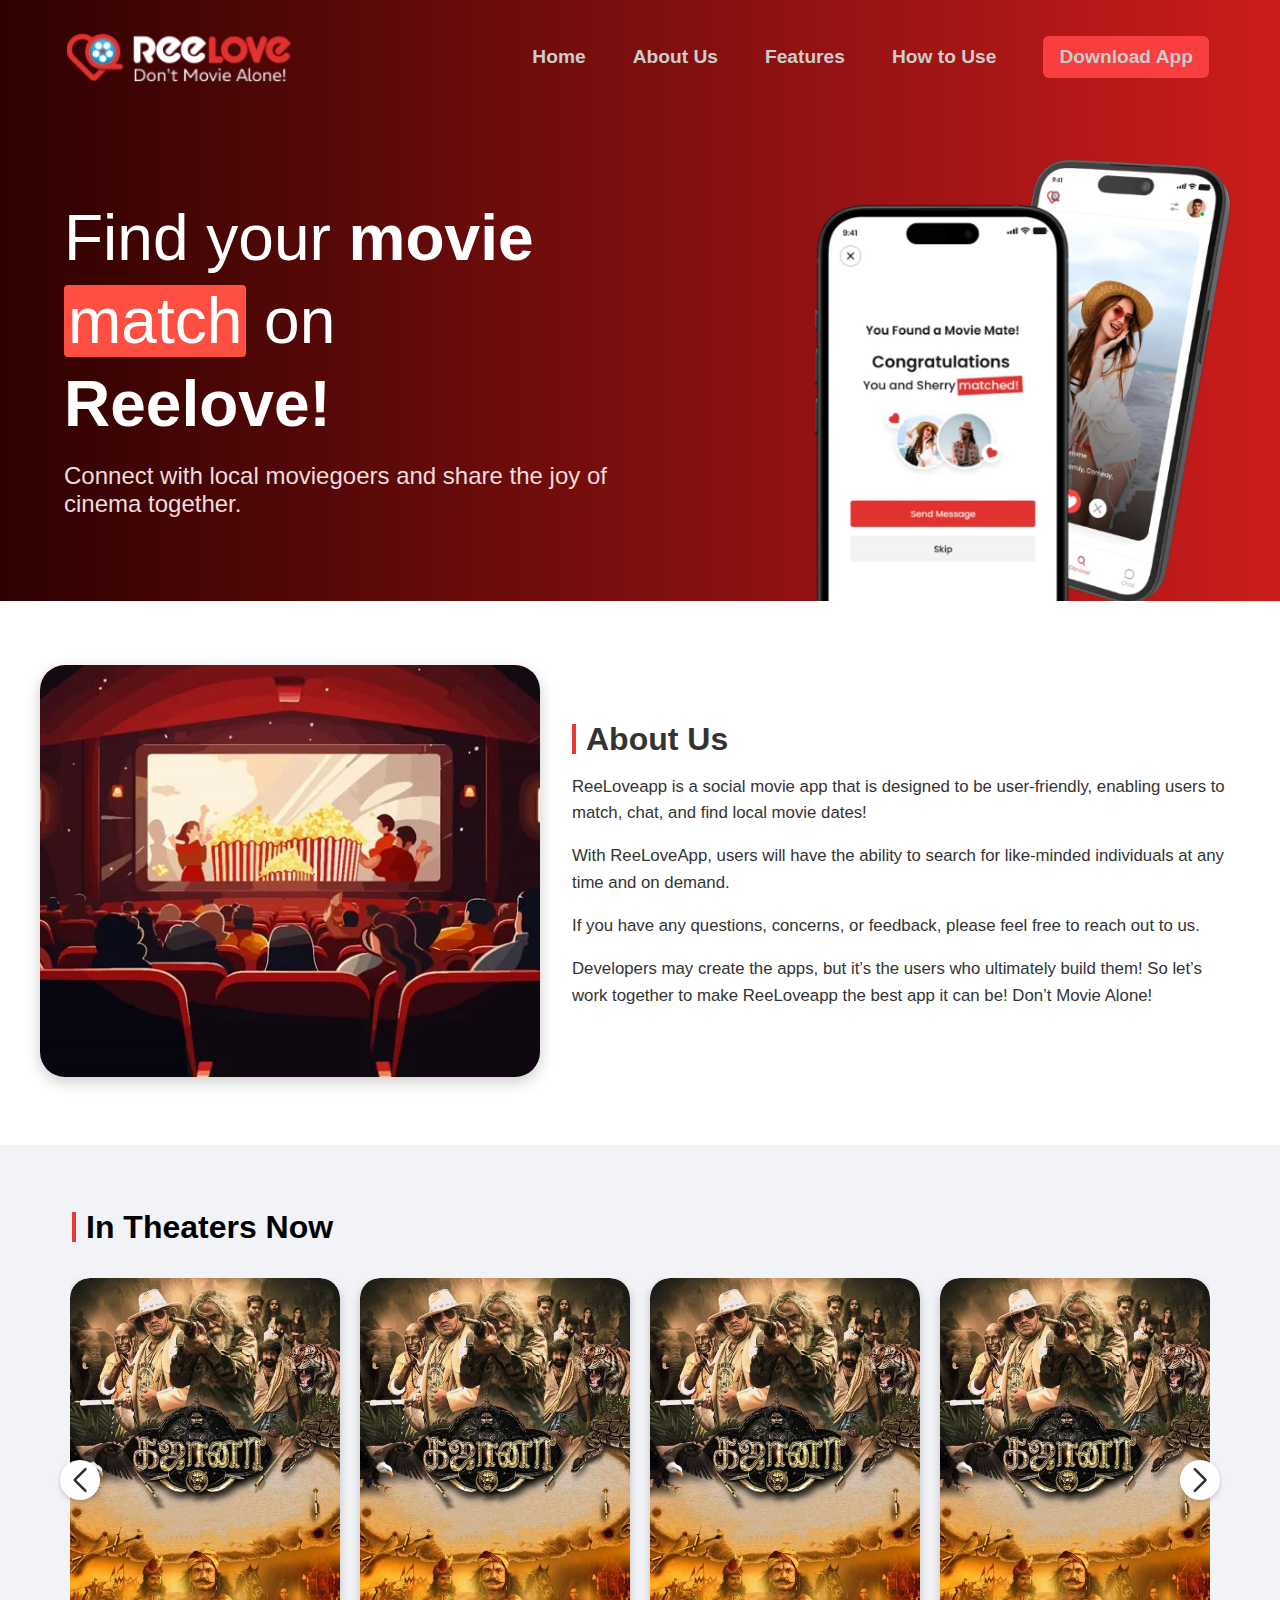
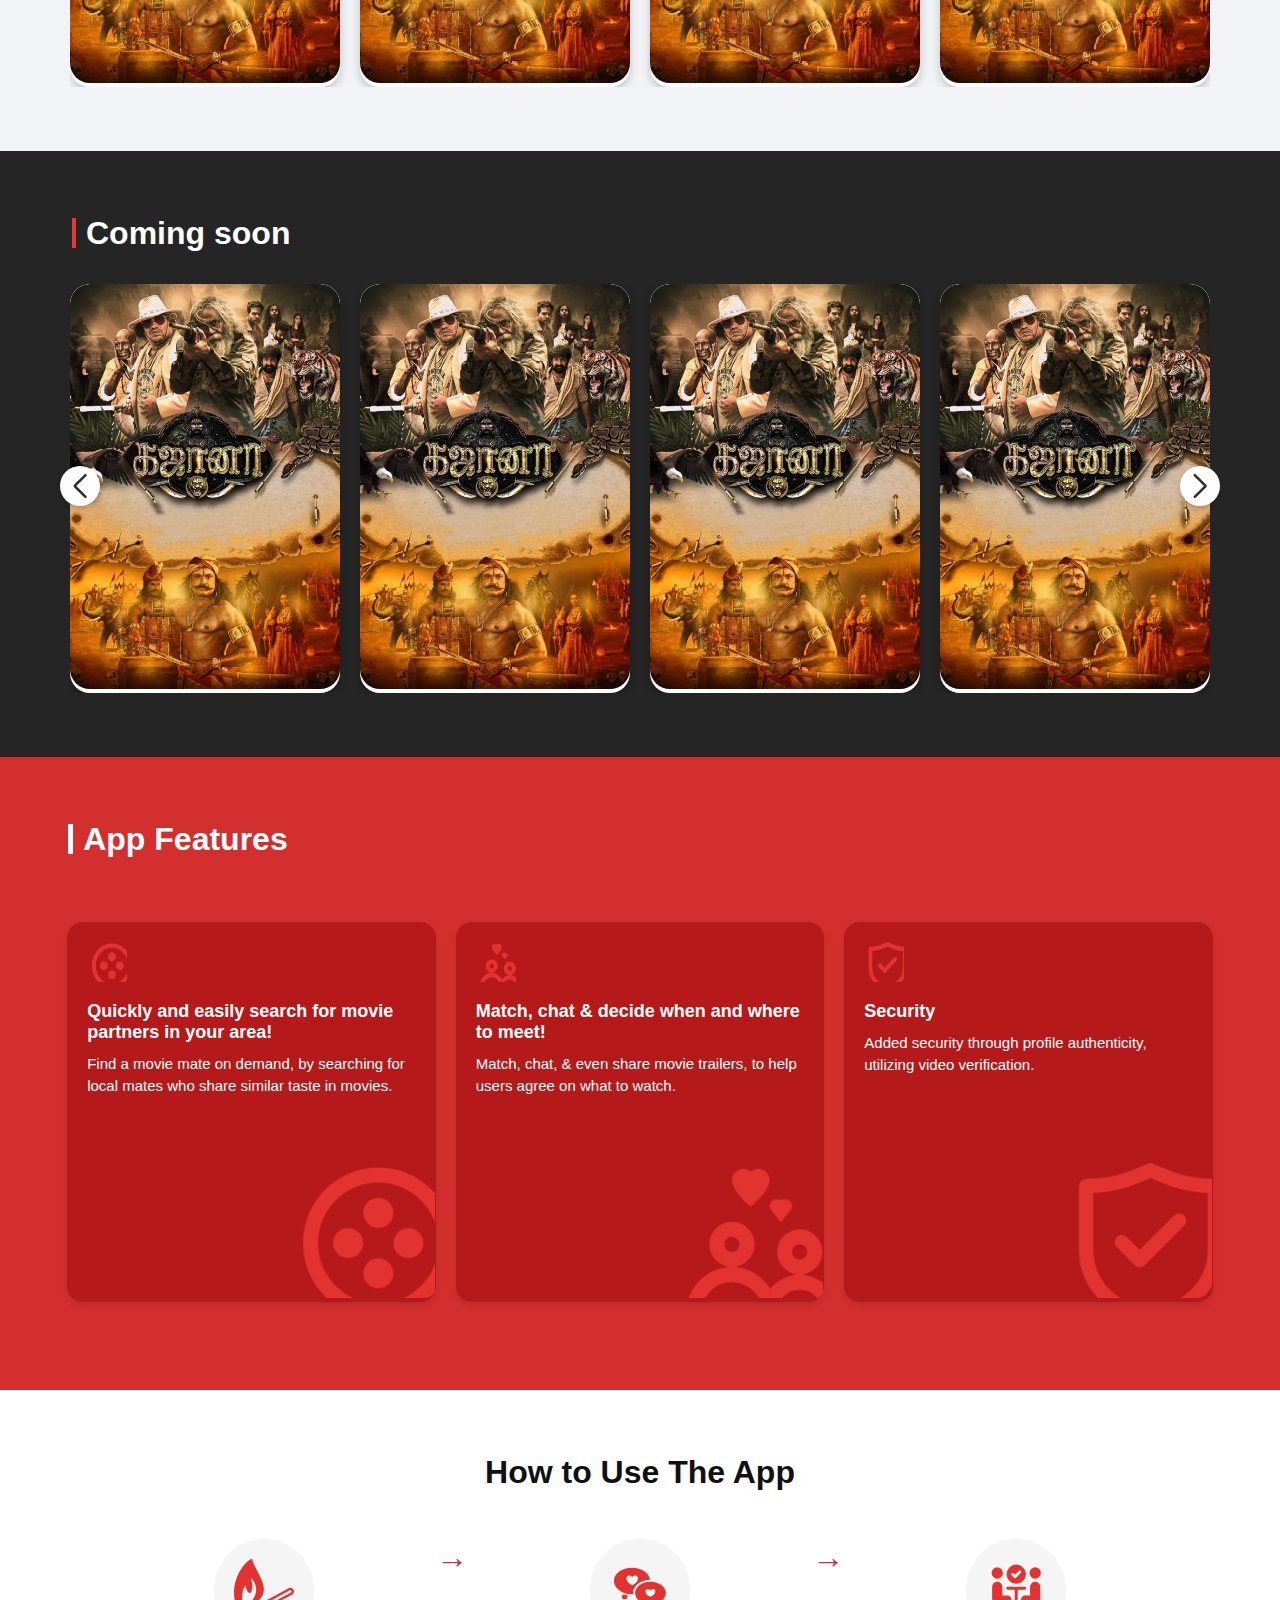
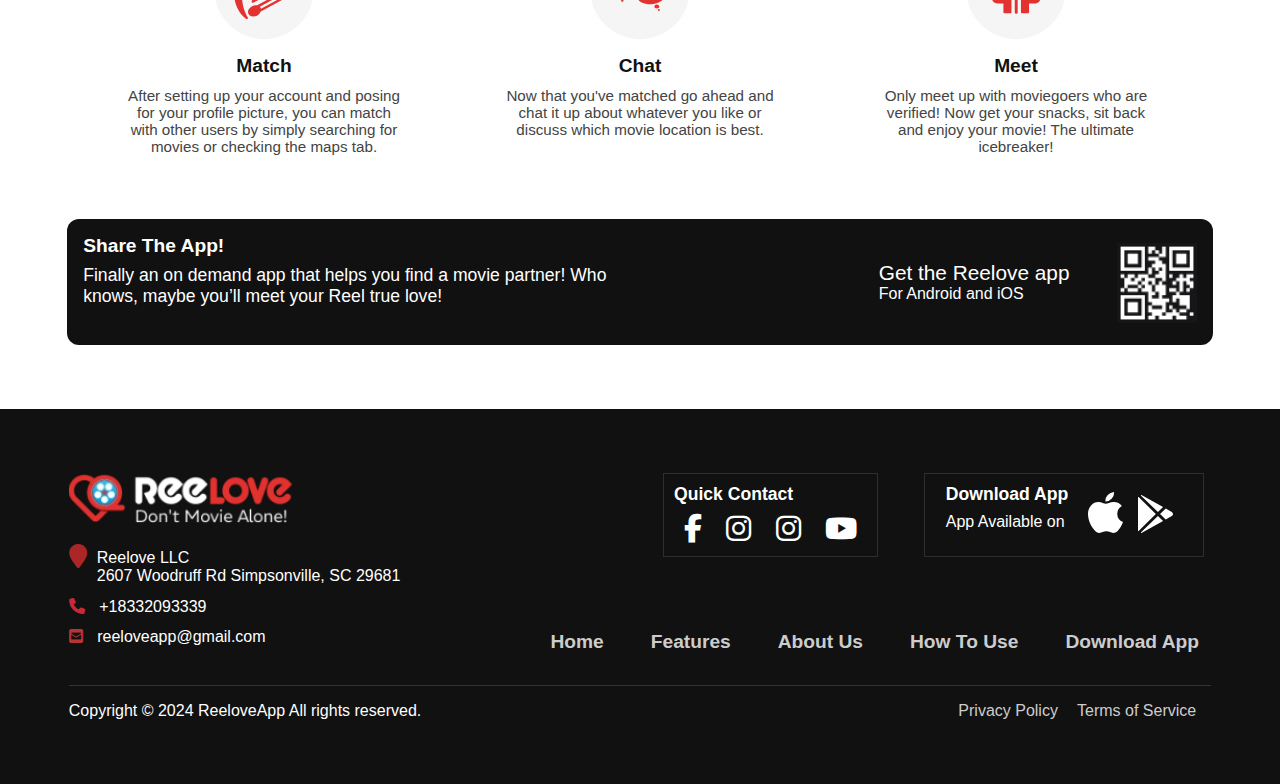
<file: src/index.html>
<!DOCTYPE html>
<html lang="en">
<head>
  <meta charset="UTF-8" />
  <meta name="viewport" content="width=device-width, initial-scale=1.0"/>
  <link rel="stylesheet" href="./css/index.css">
  <link
  rel="stylesheet"
  href="https://cdnjs.cloudflare.com/ajax/libs/font-awesome/6.4.0/css/all.min.css"
/>
<!-- Swiper JS -->
<script src="https://unpkg.com/swiper/swiper-bundle.min.js"></script>
<!-- Swiper CSS -->
<link rel="stylesheet" href="https://unpkg.com/swiper/swiper-bundle.min.css" />
<script src="./index.js"></script>
  <title>Reelove Landing</title>
</style>
</head>
<body>

  <!-- Navbar -->
  <nav class="navbar">
    <div class="logo">
      <img src="../logo.webp" alt="Reelove logo" />
    </div>
    <div class="nav-links">
      <a href="#home">Home</a>
      <a href="#about">About Us</a>
      <a href="#features">Features</a>
      <a href="#howToUse">How to Use</a>
      <a href="#" class="download-btn">Download App</a>
    </div>
  </nav>

  <!-- Hero Section -->
  <section class="hero">
    <div class="hero-item">

      <div class="hero-text">
        <h1>
          Find your <strong>movie</strong> <span class="highlight">match</span> on <strong>Reelove!</strong>
        </h1>
        <p>Connect with local moviegoers and share the joy of cinema together.</p>
      </div>
      <div class="hero-image">
        <img src="../banner.webp" alt="Phone Mockup 1" />
      </div>
    </div>
  </section>
  <!-- About Us Section -->
<section class="about" id="about">
  <div class="about-container">
    <div class="about-image">
      <img src="../aboutus.webp" alt="Couple in Cinema" />
    </div>
    <div class="about-text">
      <h2><span class="bar"></span>About Us</h2>
      <p>ReeLoveapp is a social movie app that is designed to be user-friendly, enabling users to match, chat, and find local movie dates!</p>
      <p>With ReeLoveApp, users will have the ability to search for like-minded individuals at any time and on demand.</p>
      <p>If you have any questions, concerns, or feedback, please feel free to reach out to us.</p>
      <p>Developers may create the apps, but it’s the users who ultimately build them! So let’s work together to make ReeLoveapp the best app it can be! Don’t Movie Alone!</p>
    </div>
  </div>
</section>
<!-- In Theaters Now -->
<section class="theaters">
  <h2><span class="bar"></span>In Theaters Now</h2>
  <div class="swiper mySwiper">
    <div class="swiper-wrapper">
      <div class="swiper-slide">
        <img src="../4T15krfH63uSTk9wI4yIN7YcqkZ.webp" alt="Furiosa">
      </div>
      <div class="swiper-slide">
        <img src="../4T15krfH63uSTk9wI4yIN7YcqkZ.webp" alt="Furiosa">
      </div>
      <div class="swiper-slide">
        <img src="../4T15krfH63uSTk9wI4yIN7YcqkZ.webp" alt="Furiosa">
      </div>
      <div class="swiper-slide">
        <img src="../4T15krfH63uSTk9wI4yIN7YcqkZ.webp" alt="Furiosa">
      </div>
      <div class="swiper-slide">
        <img src="../4T15krfH63uSTk9wI4yIN7YcqkZ.webp" alt="Furiosa">
      </div>
    </div>
    <!-- Navigation buttons -->
    <div class="swiper-button-next"></div>
    <div class="swiper-button-prev"></div>
  </div>
</section>
<!-- coming soon secttion -->
<section class="comingSoon" >
  <h2><span class="bar"></span>Coming soon</h2>
  <div class="swiper mySwiper" >
    <div class="swiper-wrapper">
      <div class="swiper-slide">
        <img src="../4T15krfH63uSTk9wI4yIN7YcqkZ.webp" alt="Furiosa">
      </div>
      <div class="swiper-slide">
        <img src="../4T15krfH63uSTk9wI4yIN7YcqkZ.webp" alt="Furiosa">
      </div>
      <div class="swiper-slide">
        <img src="../4T15krfH63uSTk9wI4yIN7YcqkZ.webp" alt="Furiosa">
      </div>
      <div class="swiper-slide">
        <img src="../4T15krfH63uSTk9wI4yIN7YcqkZ.webp" alt="Furiosa">
      </div>
      <div class="swiper-slide">
        <img src="../4T15krfH63uSTk9wI4yIN7YcqkZ.webp" alt="Furiosa">
      </div>
      <div class="swiper-slide">
        <img src="../4T15krfH63uSTk9wI4yIN7YcqkZ.webp" alt="Fall Guy">
      </div>
      <div class="swiper-slide">
        <img src="../4T15krfH63uSTk9wI4yIN7YcqkZ.webp" alt="Roleplay">
      </div>
      <div class="swiper-slide">
        <img src="../4T15krfH63uSTk9wI4yIN7YcqkZ.webp" alt="Treasure Trackers">
      </div>
    </div>
    <!-- Navigation buttons -->
    <div class="swiper-button-next"></div>
    <div class="swiper-button-prev"></div>
  </div>
</section>
<!-- Features -->
<section class="features-section" id="features">
  <div class="section-header">
    <div class="bar"></div>
    <h2 class="section-title">App Features</h2>
  </div>
  
  <div class="features-grid">
    <!-- Feature 1 -->
    <div class="feature-card">
      <img src="../quickly_icon.png" alt="Search Icon" class="feature-icon" />
      <h3>Quickly and easily search for movie partners in your area!</h3>
      <p>
        Find a movie mate on demand, by searching for local mates who share similar taste in movies.
      </p>
      <img src="../quickly_icon.png" class="card-bg" alt="">
    </div>

    <!-- Feature 2 -->
    <div class="feature-card">
      <img src="../quickly_icon2.png" alt="Chat Icon" class="feature-icon" />
      <h3>Match, chat & decide when and where to meet!</h3>
      <p>
        Match, chat, & even share movie trailers, to help users agree on what to watch.
      </p>
      <img src="../quickly_icon2.png" class="card-bg" alt="">
    </div>

    <!-- Feature 3 -->
    <div class="feature-card">
      <img src="../quickly_icon3.png" alt="Security Icon" class="feature-icon" />
      <h3>Security</h3>
      <p>
        Added security through profile authenticity, utilizing video verification.
      </p>
      <img src="../quickly_icon3.png" class="card-bg" alt="">
    </div>
  </div>
</section>
<!-- how to Use -->
<section class="how-to-use" id="howToUse">
  <h2>How to Use The App</h2>
  <div class="steps">
    <!-- Step 1 -->
    <div class="step">
      <div class="icon-container">
        <img src="../match.svg" alt="Match Icon" />
      </div>
      <h3>Match</h3>
      <p>
        After setting up your account and posing for your profile picture, you
        can match with other users by simply searching for movies or checking
        the maps tab.
      </p>
    </div>

    <div class="arrow"><span>&rarr;</span></div>

    <!-- Step 2 -->
    <div class="step">
      <div class="icon-container">
        <img src="../chat.svg" alt="Chat Icon" />
      </div>
      <h3>Chat</h3>
      <p>
        Now that you've matched go ahead and chat it up about whatever you like
        or discuss which movie location is best.
      </p>
    </div>

    <div class="arrow"><span>&rarr;</span></div>

    <!-- Step 3 -->
    <div class="step">
      <div class="icon-container">
        <img src="../meet.svg" alt="Meet Icon" />
      </div>
      <h3>Meet</h3>
      <p>
        Only meet up with moviegoers who are verified! Now get your snacks, sit
        back and enjoy your movie! The ultimate icebreaker!
      </p>
    </div>
  </div>

  <!-- Download section -->
  <div class="download-box">
    <div class="left">
      <strong>Share The App!</strong>
      <p>
        <em class="download-left">
          Finally an on demand app that helps you find a movie partner! Who
          knows, maybe you’ll meet your Reel true love!
        </em>
      </p>
    </div>
    <div class="right">
      <div>

        <p class="rightp1">Get the Reelove app </p>
        <p class="rightp2">For Android and iOS</p>
      </div>
      <div>

        <img src="../qr-code.png" alt="QR Code" />
      </div>
    </div>
  </div>
</section>
<!-- footer -->
<footer class="footer">
  <div class="footer-top">
    <div class="footer-left">
      <img src="../logo.webp" alt="Reelove Logo" class="logo" />
      <div class="footer-icons">
        <a href="#"><i class="fa-solid fa-location-pin" style="color: #ab2626;"></i></a>
        <p> Reelove LLC<br />2607 Woodruff Rd Simpsonville, SC 29681</p>
      </div>
      <div class="footer-icons">
        <p><i class="fa-solid fa-phone" style="color: #c62a3a;"></i> +18332093339</p>
      </div>
      <div class="footer-icons">

        <p><i class="fa-solid fa-square-envelope" style="color: #b63535;"></i> reeloveapp@gmail.com</p>
      </div>
    
    </div>

    <div class="footer-middle">
      <div class="contact">
        <h4>Quick Contact</h4>
        <div class="social-icons">
          <a href="#"><i class="fab fa-facebook-f"></i></a>
          <a href="#"><i class="fab fa-instagram"></i></a>
          <a href="#"><i class="fab fa-instagram"></i></a>
          <a href="#"><i class="fab fa-youtube"></i></a>
        </div>
      </div>

      <div class="download">
        <div>
          <h4>Download App</h4>
          <p>App Available on</p>
        </div>
        <div class="store-icons">
          <img src="../apple.svg" alt="App Store" />
          <img src="../playstore.svg" alt="Play Store" />
        </div>
      </div>
    </div>
    <div class="footer-bottom">
      <div class="nav-links">
        <a href="#">Home</a>
        <a href="#">Features</a>
        <a href="#">About Us</a>
        <a href="#">How To Use</a>
        <a href="#">Download App</a>
      </div>
    </div>
  </div>
  <hr />
  <div class="footerlast">

    <div>
      <p class="copyright">
        Copyright © 2024 ReeloveApp All rights reserved.
      </p>
    </div>
      <div class="legal-links">
        <a href="#">Privacy Policy</a>
        <a href="#">Terms of Service</a>
      </div>

  </div>

</footer>

<script>
  const swiper = new Swiper(".mySwiper", {
    slidesPerView: 1,
    spaceBetween: 20,
    loop: true,
    navigation: {
      nextEl: ".swiper-button-next",
      prevEl: ".swiper-button-prev",
    },
    breakpoints: {
      600: {
        slidesPerView: 1,
      },
      1024: {
        slidesPerView: 4,
      },
    },
  });
</script>
</body>
</html>
</file>
<file: src/css/index.css>
* {
  margin: 0;
  padding: 0;
  box-sizing: border-box;
  scroll-behavior: smooth;
}

body {
  font-family: 'Segoe UI', sans-serif;
  background: linear-gradient(to right, #2e0101, #cc1c1c);
  color: white;
}

.navbar {
  display: flex;
  justify-content: space-between;
  align-items: center;
  /* border-style: solid; */
  padding:2rem 3.5rem;
  padding-left: 4.2rem;
  padding-bottom: 0rem;
  background-color: transparent;
}

.navbar .logo {
  display: flex;
  align-items: center;
  font-size: 1.5rem;
  font-weight: bold;
}

.navbar .logo img {
  height: 50px;
  margin-right: 10px;
}

.nav-links {
  display: flex;
  flex-wrap: wrap;
  gap: 2rem;
  align-items: center;
}

.nav-links a {
  color: white;
  text-decoration: none;
  font-weight: 700;
  font-size: 1.2rem;
}

.nav-links .download-btn {
  background-color: rgb(248, 62, 62);
  padding: 10px 16px;
  border-radius: 6px;
  font-weight: bold;
  transition: .5s;
}
.download-btn:hover{
  background-color: #b51919;
  margin-right: 1rem;
  /* transition: .5s; */
}

.hero {
  display: flex;
  flex-wrap: wrap;
  justify-content: center;
  align-items: center;
  padding: 4rem 2rem;
  overflow: hidden;
  
}
.hero-arrow{
  width: 70px;
  margin-bottom: -200px;
  
}
.hero-item{
  display: flex;
  justify-content: space-around;
  align-items: center;
  margin-top: -14rem;
  position: relative;
  bottom: -200px;
  /* border-style: dotted; */
}

.hero-text {
  /* flex: ; */
  max-width: 550px;
   margin: 2rem;
    margin-bottom: 11rem;
}

.hero-text h1 {
  font-size: 4rem;
  line-height: 1.3;
  font-weight: 350;
}

.hero-text .highlight {
  background-color: #ff4e42;
  rotate:calc(3deg);
  padding: 0 4px;
  border-radius: 4px;
}
.hero-text p {
  margin-top: 1rem;
  margin-bottom: rem;
  font-size: 1.5rem;
  color: #f0dcdc;
}

.hero-image {
  /* flex: 1; */
  /* display: flex;
  justify-content: center; */
  position: relative;
  margin-top: 1rem;
  margin-left: 10rem;
  width: 100;
  
  /* top: 0;
  bottom:-10rem; */
}

.hero-image img {
  max-width: 100%;
  border-radius: 20px;

  /* box-shadow: 0 10px 20px rgba(0,0,0,0.5); */
  /* position: absolute; */
}

/* .hero-image img:nth-child(1) {
  left: 30px;
  z-index: 2;
}

.hero-image img:nth-child(2) {
  transform: rotate(-5deg);
  z-index: 1;
} */

@media (min-width: 375px) and (max-width: 675px){
  .navbar {
    flex-direction: column;
    align-items: flex-start;
  }


  .nav-links {
    flex-wrap: wrap;
    gap: .5rem;
    margin-top: 1rem;
    position: fixed;
    top: 4rem;
    background: rgb(0 0 0 / 50%);
    border-radius: .5px;
    right: -20px;
    /* border-style: solid; */
    border-top-left-radius: 30%;
    border-bottom-left-radius: 30%;
    margin: 1rem;
    
    padding: 1rem;
    z-index: 3;
  }

  /* .hero {
    flex-direction: column;
    text-align: center;
    flex-wrap: wrap;
  } */

  .hero-image img {
    position: absolute;
    max-width: 200px;
  }
  .hero-text{
    font-size: .4rem;
    margin-top: 5rem;
  }
  
    .hero-text h1 {
      font-size: 1rem;
    }
    /* .contact{
      display: flex;
    } */

 .footer-middle{
  display: flex;
  flex-wrap: wrap;
 }
 .footer-bottom{
  visibility: hidden;
 }
  /* .footer-middle{
    display: flex; */

  }
  

   /* @media (max-width: 480px) {
      .hero-text h1 {
        font-size: 2rem;
      }

      .nav-links {
        flex-direction: column;
        gap: 0.8rem;
      }

      .hero-image {
        height: 250px;
      }

      .hero-image img:nth-child(1) {
        left: 20px;
      }

      .hero-image img:nth-child(2) {
        left: 60px;
      }
    } */

#about {
  background-color: #fff;
  color: #333;
  padding: 4rem 2rem;
}

.about-container {
  display: flex;
  align-items: center;
  justify-content: center;
  flex-wrap: wrap;
  max-width: 1200px;
  margin: auto;
  gap: 2rem;
}

.about-image img {
  width: 100%;
  max-width: 500px;
  border-radius: 25px;
  box-shadow: 0 5px 15px rgba(0,0,0,0.2);
}

.about-text {
  flex: 1;
  min-width: 280px;
}

.about-text h2 {
  font-size: 2rem;
  margin-bottom: 1rem;
  position: relative;
  display: flex;
  align-items: center;
}

.about-text .bar {
  display: inline-block;
  width: 4px;
  height: 30px;
  background: #e53935;
  margin-right: 10px;
}

.about-text p {
  font-size: 1.05rem;
  margin-bottom: 1rem;
  line-height: 1.6;
}
.theaters {
  background: #f1f3f7;
  color:#000;
  padding: 4rem 4rem;
  text-align: center;
  margin: auto;
  overflow: hidden;
}

.theaters h2 {
  font-size: 2rem;
  margin-bottom: 2rem;
  text-align: left;
  display: flex;
  align-items: center;
  gap: 10px;
  padding-left: .5rem;
}

.theaters .bar {
  width: 4px;
  height: 30px;
  background-color: #e53935;
}
.swiper mySwiper{
   overflow: hidden;
}
.swiper {
  width: 99%;
  padding: .5rem;
   overflow: visible !important;
}
.swiper-wrapper{
  overflow: hidden;
}
.swiper-slide {
  width: 100%;
  height: auto;
  background: white;
  border-radius: 20px;
  overflow: hidden;
  position: relative;
  z-index: 1;
  box-shadow: 0 4px 10px rgba(0, 0, 0, 0.2);
}

.swiper-slide img {
  width: 100%;
  height: auto;
  border-radius: 20px;
}

.swiper-button-next,
.swiper-button-prev {
  background: #fffefe;
  font-weight: 700;
  color: rgb(49, 45, 45) !important;
  width: 40px !important;
  height: 40px !important;
  border-radius: 50%;
  display: flex;
  align-items: center;
  justify-content: center;
  box-shadow: 0 2px 5px rgba(0,0,0,0.2);
  transition: 0.3s;
  margin-left: -20px;
  margin-right: -20px;
  z-index: 3;
  
}
.swiper-button-next:after, .swiper-button-prev:after {
  font-family: swiper-icons;
  text-transform: none !important;
  letter-spacing: 0;
  font-variant: initial;
  font-size: 24px !important;
  line-height: 1;
}
/* :hover.swiper-button-next {
  background: #b71c1c;
  opacity: 1;
} */
:hover.swiper-button-prev {
  opacity: 1;
}
.comingSoon {
  background: #252525;
  /* color:#ffffff; */
  padding: 4rem 4rem;
  text-align: center;
}

.comingSoon h2 {
  font-size: 2rem;
  margin-bottom: 2rem;
  text-align: left;
  display: flex;
  align-items: center;
  gap: 10px;
  padding-left: .5rem;
}

.comingSoon .bar {
  width: 4px;
  height: 30px;
  background-color: #e53935;
}
.features-section {
  padding: 4rem 2.7rem;
  max-width: 100%;
  margin: auto;
  background-color: #d32f2f;
  /* background-color: #d63a3a; */

}

.section-header {
  display: flex;
  align-items: center;
  margin-bottom: 40px;
  margin-left: 10px;
}

.section-header .bar {
  width: 5px;
  height: 30px;
  background-color: rgb(255, 255, 255);
  margin-right: 10px;
  margin-left: 15px;
  /* border-radius: 2px; */
}

.section-title {
  font-size: 32px;
  font-weight: bold;
  margin: 0;
}

.features-grid {
  display: flex;
  flex-wrap: wrap;
  gap: 20px;
  align-items: center;
  justify-content: space-around;
  /* border-style: dashed; */

  padding: 1.5rem;
  /* width:100%; */
}

.feature-card {
  background-color: #b51919;
  flex-wrap: wrap;
  padding: 20px;
  flex: 1 1 30%;
  border-radius: 16px;
  position: relative;
  min-width: 100px;
  min-height: 380px;
  box-shadow: 0 4px 6px rgba(0,0,0,0.1);
  overflow: hidden;
}

.feature-icon {
  width: 40px;
  height: 40px;
  border:1px;
  margin-bottom: 15px;
  z-index: 2;
  position: relative;
}

.feature-card h3 {
  font-size: 18px;
  font-weight: bold;
  margin-bottom: 10px;
  z-index: 2;
  position: relative;
}

.feature-card p {
  font-size: 15px;
  line-height: 1.5;
  z-index: 2;
  position: relative;
}

.card-bg {
  position: absolute;
  bottom: 4px;
  right: 1px;
  /* opacity: 0.7; */
  width: 150px;
  height: auto;
  z-index: 1;
}


.how-to-use {
  padding: 4rem 4.2rem;
  background: #fff;
  color: #111;
  text-align: center;
}

.how-to-use h2 {
  font-size: 2rem;
  margin-bottom: 3rem;
  font-weight: bold;
}

.steps {
  display: flex;
  justify-content: center;
  align-items: flex-start;
  gap: 2rem;
  flex-wrap: wrap;
}

.step {
  max-width: 280px;
  text-align: center;
}

.icon-container {
  background: #f5f5f5;
  border-radius: 50%;
  padding: 1.5rem;
  margin-bottom: 1rem;
  width: 100px;
  height: 100px;
  margin: 0 auto 1rem auto;
  display: flex;
  justify-content: center;
  align-items: center;
}

.icon-container img {
  width: 60px;
  height: 60px;
}

.step h3 {
  font-size: 1.2rem;
  font-weight: 600;
  margin-bottom: 0.6rem;
}

.step p {
  font-size: 0.95rem;
  color: #444;
}

.arrow {
  font-size: 2rem;
  color: #d32f2f;
  display: flex;
  align-items: center;
  justify-content: center;
}

/* Download Box */
.download-box {
  margin-top: 4rem;
  background: #111;
  color: white;
  display: flex;
  justify-content:right;
  /* align-items: center; */
  padding: 1rem;
  border-radius: 12px;
  flex-wrap: wrap;
  gap: 1rem;
}

.left {
  text-align: left;
  width: 70%;
}

.download-box .left strong {
  font-size: 1.2rem;
}

.download-box .left em {
  display: block;
  /* font-weight: 300; */
  font-style: normal;
  margin-top: 0.5rem;
  margin-right: 240px;
}
.right{
  display: flex;
  justify-content: space-between;
  font-size: 1.5rem;
  align-items: center;
  text-align: left;
  width: 40%;
}
.download-left{
    font-size: 1.1rem;
    font-weight: 500px;
}
.download-box .right {
  flex: 1;
  text-align: right;
}

.download-box .right img {
  width: 80px;
  margin-top: 0.5rem;
}
.rightp1{
  font-size: 1.3rem;
  font-weight: 500;
  text-align: left;
}
.rightp2{
  font-size: 1rem;
  font-weight: 500;
  text-align: left;
}
.footer {
  background-color: #111;
  color: #fff;
  padding: 4rem 4.3rem;
  font-family: 'Segoe UI', sans-serif;
  
  
}

.footer-top {
  display: flex;
  flex-wrap: wrap;
  justify-content: start;
  align-items: start;
  gap: 2rem;
}

.footer-left {
  flex: 2;
  min-width: 350px;
}

.footer-left .logo {
  height: 50px;
  margin-bottom: 1rem;
}

.footer-left p {
  font-size: 1rem;
  font-weight: 500;
  margin: 0.4rem 0;
}
.footer-icons{
  display: flex;
  font-size: 1.5rem;
}
.footer-icons i{
  margin-right: 10px;
}

.footer-middle {
  flex: 2;
  display: flex;
  justify-content:space-around;
  gap: 2rem;
  min-width: 280px;
}
.contact{
  /* width: 80%; */
  border: 1px;
  border-style: solid;
  border-color: #302d2d;
  padding:10px;
  height:50%;
}

.contact h4,
.download h4 {
  margin-bottom: 0.5rem;
  font-size: 1.1rem;
}
.social-icons a {
  margin-right: 10px;
  font-size: 1.8rem;
  color: #fff;
  margin: 10px;
}
.download{
  /* flex: 2; */
  display: flex;
  justify-content:center;
  gap:20px;
  min-width: 280px;
  padding: 10px;
  border: 1px;
  border-style: solid;
  border-color: #302d2d;
}
.store-icons img {
  width: 35px;
  margin-right: 10px;
  margin-top: 0.5rem;
}

hr {
  border: 2px;
  border-top: 1px solid #333;
  margin: 2rem 0 1rem;
}

.footer-bottom {
  display: flex;
  justify-content: space-between;
  flex-wrap: wrap;
  gap: 1rem;
  font-size: 0.9rem;
  font-size: 1.2rem;
  position: absolute;
  align-self:self-end;
  right: 10px;
  margin-right: 3.5rem;
}


.nav-links a,
.legal-links a {
  margin-right: 15px;
  color: #ccc;
  text-decoration: none;
}

.nav-links a:hover,
.legal-links a:hover {
  text-decoration: underline;
}

footer .copyright {
  /* margin-top: 1rem; */
  font-size: 1rem;
  color: #fffefe;
  font-weight: 500;
  text-align: left;
}
.footerlast{
  display: flex;
  justify-content: space-between;
}
</file>
